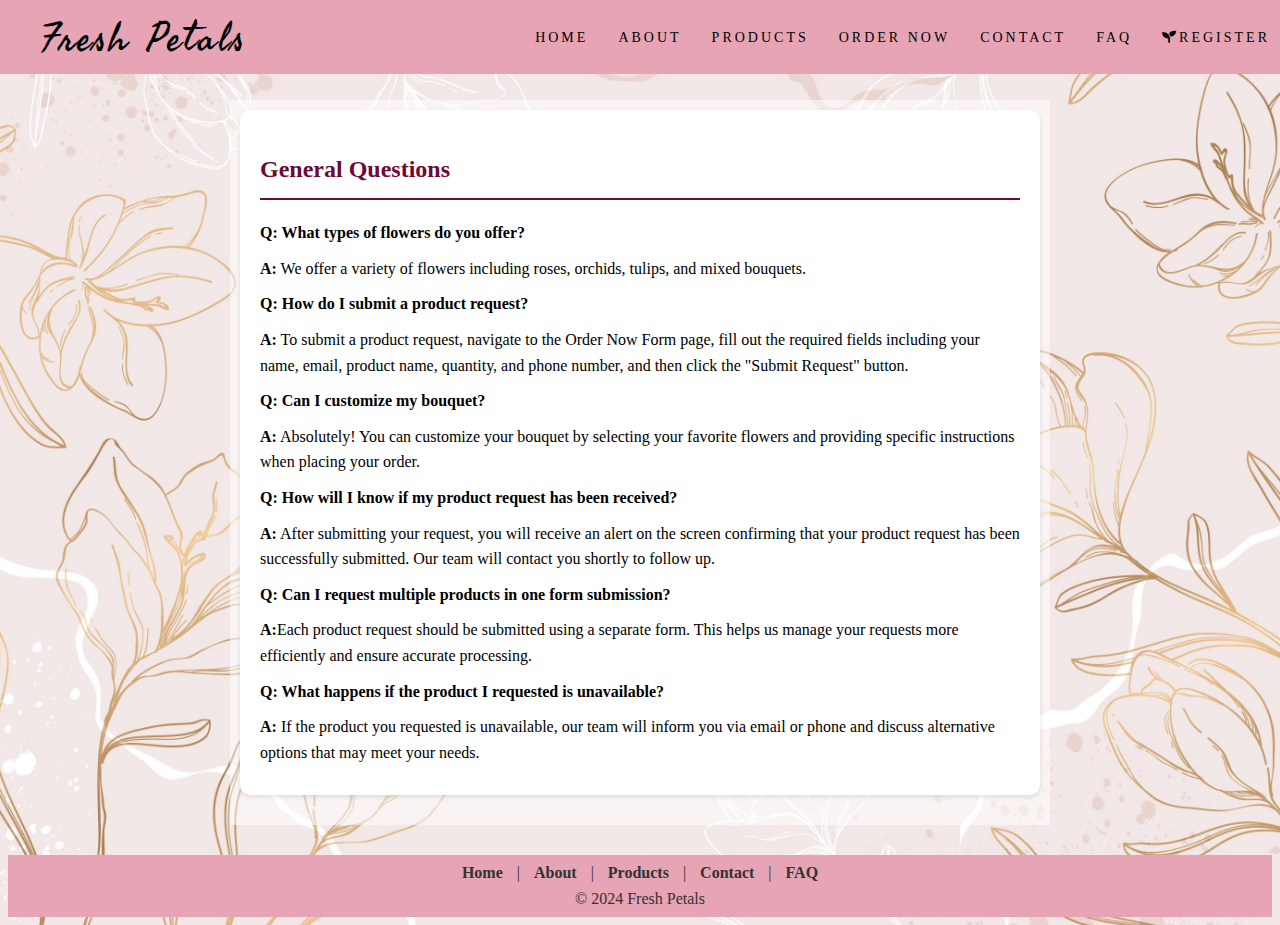
<file: faq.html>
<!DOCTYPE html>
<html lang="en">
<head>
    <meta charset="UTF-8">
    <meta name="viewport" content="width=device-width, initial-scale=1.0">
    <title>Fresh Petals - FAQ</title>
    <link rel="stylesheet" href="styles.css">
    <link href="https://fonts.googleapis.com/css2?family=Freehand&family=Gruppo&family=Unbounded:wght@200..900&display=swap" rel="stylesheet">
    <link rel="stylesheet" href="https://cdnjs.cloudflare.com/ajax/libs/font-awesome/6.0.0-beta3/css/all.min.css">

    <style>
       body{
        background-image: url('images/faqbg.jpg'); 
        background-size: cover; 
        background-position: center; 
        background-repeat: no-repeat;
       }

       main {
        max-width: 800px;
        margin: auto;
        margin-top: 100px;
        margin-bottom: 30px;
        padding: 10px;
        background-color: rgba(255, 255, 255, 0.5); 
        }

        section {
            background-color: white;
            padding: 20px;
            margin-bottom: 20px;
            border-radius: 10px;
            box-shadow: 0 2px 5px rgba(0, 0, 0, 0.1);
        }
        section h2 {
            color: #6f0936;
            border-bottom: 2px solid #6f0936; 
            padding-bottom: 10px;
            margin-bottom: 20px;
        }
        section p {
            margin: 10px 0;
        }

        @media (max-width:768px) {
            body{
            font-family: 'Playfair Display', serif;
            margin-top: 300px;
            padding: 0;
            font-size:medium;
            line-height: 1.3;
            text-align: left;
            }
            
        }
       
    </style>
</head>
<body>
    <header>
        <a href="index.html" class="logo">Fresh Petals</a>
        <nav>
            <ul>
                <li><a href="index.html">HOME</a></li>
                <li><a href="about.html">ABOUT</a></li>
                <li><a href="products.html">PRODUCTS</a></li>
                <li><a href="product-request.html">ORDER NOW</a></li>
                <li><a href="contact.html">CONTACT</a></li>
                <li><a href="faq.html">FAQ</a></li>
                <li><a href="register.html"><i class="fas fa-seedling"></i>REGISTER</a></li>
                </ul>
        </nav>
    </header>
    <main>
        <section>
            <h2>General Questions</h2>
            <p><strong>Q: What types of flowers do you offer?</strong></p>
            <p><strong>A:</strong> We offer a variety of flowers including roses, orchids, tulips, and mixed bouquets.</p>

            <p><strong>Q: How do I submit a product request?</strong></p>
            <p><strong>A:</strong>  To submit a product request, navigate to the Order Now Form page, fill out the required fields including your name, email, product name, quantity, and phone number, and then click the "Submit Request" button.</p>

            <p><strong>Q: Can I customize my bouquet?</strong></p>
            <p><strong>A:</strong> Absolutely! You can customize your bouquet by selecting your favorite flowers and providing specific instructions when placing your order.</p>
       
            <p><strong>Q: How will I know if my product request has been received?</strong></p>
            <p><strong>A:</strong> After submitting your request, you will receive an alert on the screen confirming that your product request has been successfully submitted. Our team will contact you shortly to follow up.</p>

            <p><strong>Q: Can I request multiple products in one form submission?</strong></p>
            <p><strong>A:</strong>Each product request should be submitted using a separate form. This helps us manage your requests more efficiently and ensure accurate processing.</p>

            <p><strong>Q: What happens if the product I requested is unavailable?</strong></p>
            <p><strong>A:</strong> If the product you requested is unavailable, our team will inform you via email or phone and discuss alternative options that may meet your needs.

            </p>
       
        </section>
    </main>
    <footer>
        
        <p>
            <a href="index.html">Home</a> | 
            <a href="about.html">About</a> | 
            <a href="products.html">Products</a> | 
            <a href="contact.html">Contact</a> | 
            <a href="faq.html">FAQ</a>
        </p>
        <p>&copy; 2024 Fresh Petals</p>
    </footer>
</body>
</html>
</file>
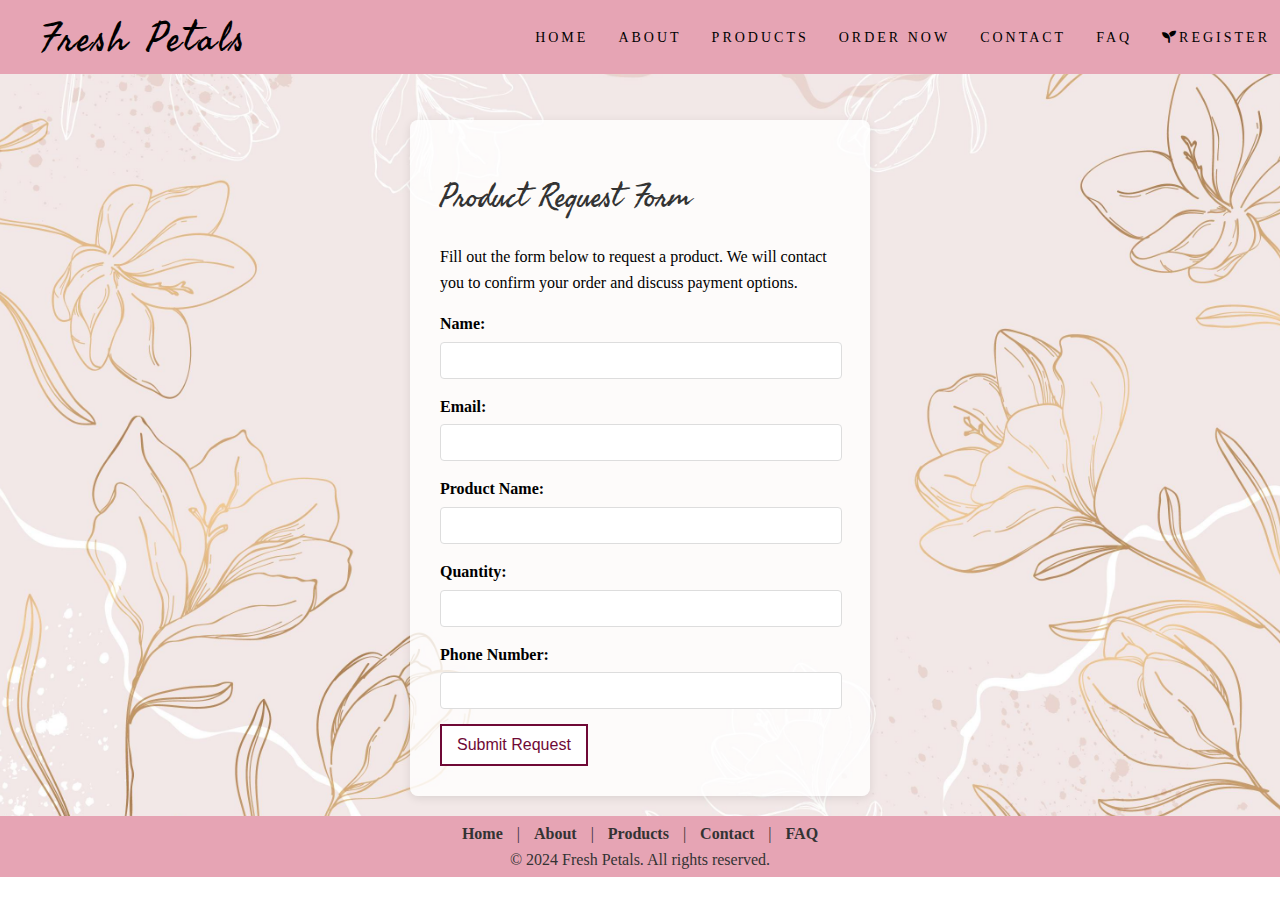
<file: product-request.html>
<!DOCTYPE html>
<html lang="en">
<head>
    <meta charset="UTF-8">
    <meta name="viewport" content="width=device-width, initial-scale=1.0">
    <title>Product Request Form</title>
    <link href="https://fonts.googleapis.com/css2?family=Freehand&family=Gruppo&family=Unbounded:wght@200..900&display=swap" rel="stylesheet">
    <link rel="stylesheet" href="https://cdnjs.cloudflare.com/ajax/libs/font-awesome/6.0.0-beta3/css/all.min.css">
    <link rel="stylesheet" href="styles.css">
    <style>
        body {
            display: flex;
            flex-direction: column;
            justify-content: center;
            align-items: center;
            margin: 0;
            background-image: url('images/faqbg.jpg'); 
            background-size: cover; 
            background-position: center; 
            background-repeat: no-repeat;
            margin-top: 100px;
        }
        
        .request-container {
            background: white;
            padding: 30px;
            border-radius: 8px;
            box-shadow: 0 2px 10px rgba(0, 0, 0, 0.1);
            max-width: 400px;
            width: 100%;
            margin: 20px auto;
            background-color: rgba(255, 255, 255, 0.8);
        }

        .request-container h2 {
            text-align: center;
            color: #333;
            margin-bottom: 20px;
        }

        .request-container form label {
            font-weight: bold;
            margin-bottom: 5px;
            display: block;
        }

        .request-container form input {
            width: calc(100% - 20px);
            padding: 10px;
            margin-bottom: 15px;
            border: 1px solid #ddd;
            border-radius: 4px;
        }

        .request-container button {
            background-color: #fff; 
            color: #6f0936; 
            border: 2px solid #6f0936; 
            padding: 10px 15px; 
            cursor: pointer;
            font-size: 16px; 
            transition: all 0.3s ease;
            width: auto;
            justify-content: center;
        }

        .request-container button:hover {
            background-color: #6f0936;
            color: #F6F5F2; 
            border: 2px solid #6f0936; 
        }

        @media (max-width:768px) {
            body{
                font-family: 'Playfair Display', serif;
                margin-top: 300px;
                padding: 0;
                font-size: medium;
                line-height: 1.3;
                text-align: left;
            }
        }
    </style>
</head>

<body>
    <header>
        <a href="index.html" class="logo">Fresh Petals</a>
        <nav>
            <ul>
                <li><a href="index.html">HOME</a></li>
                <li><a href="about.html">ABOUT</a></li>
                <li><a href="products.html">PRODUCTS</a></li>
                <li><a href="product-request.html">ORDER NOW</a></li>
                <li><a href="contact.html">CONTACT</a></li>
                <li><a href="faq.html">FAQ</a></li>
                <li><a href="register.html"><i class="fas fa-seedling"></i>REGISTER</a></li>
            </ul>
        </nav>
    </header>

    <div class="request-container">
        <h1>Product Request Form</h1>
        <p>Fill out the form below to request a product. We will contact you to confirm your order and discuss payment options.</p>
        <form id="productRequestForm" onsubmit="return validateRequestForm()">
            <label for="reqName">Name:</label>
            <input type="text" id="reqName" name="name" required>

            <label for="reqEmail">Email:</label>
            <input type="email" id="reqEmail" name="email" required>

            <label for="reqProduct">Product Name:</label>
            <input type="text" id="reqProduct" name="product" required>

            <label for="reqQuantity">Quantity:</label>
            <input type="number" id="reqQuantity" name="quantity" required>

            <label for="reqPhone">Phone Number:</label>
            <input type="tel" id="reqPhone" name="phone" required>

            <button type="submit">Submit Request</button>
        </form>
    </div>

    <footer>
        <p>
            <a href="index.html">Home</a> | 
            <a href="about.html">About</a> | 
            <a href="products.html">Products</a> | 
            <a href="contact.html">Contact</a> | 
            <a href="faq.html">FAQ</a>
        </p>
        <p>&copy; 2024 Fresh Petals. All rights reserved.</p>
    </footer>

    <script>
        function validateRequestForm() {
            const name = document.getElementById('reqName').value.trim();
            const email = document.getElementById('reqEmail').value.trim();
            const product = document.getElementById('reqProduct').value.trim();
            const quantity = document.getElementById('reqQuantity').value.trim();
            const phone = document.getElementById('reqPhone').value.trim();

            // Empty Value Validation
            if (name === "" || email === "" || product === "" || quantity === "" || phone === "") {
                alert("All fields are required.");
                return false;
            }

            // Email Validation
            const emailPattern = /^[a-zA-Z0-9._%+-]+@[a-zA-Z0-9.-]+\.[a-zA-Z]{2,}$/;
            if (!emailPattern.test(email)) {
                alert("Please enter a valid email address.");
                return false;
            }

            // Phone Number Validation
            const phonePattern = /^\+?[0-9]{7,15}$/; // Allows optional "+" and 7 to 15 digits
            if (!phonePattern.test(phone)) {
                alert("Please enter a valid phone number.");
                return false;
            }

            alert("Product request submitted successfully! We will contact you soon.");
            return true;
        }
    </script>
</body>
</html>
</file>
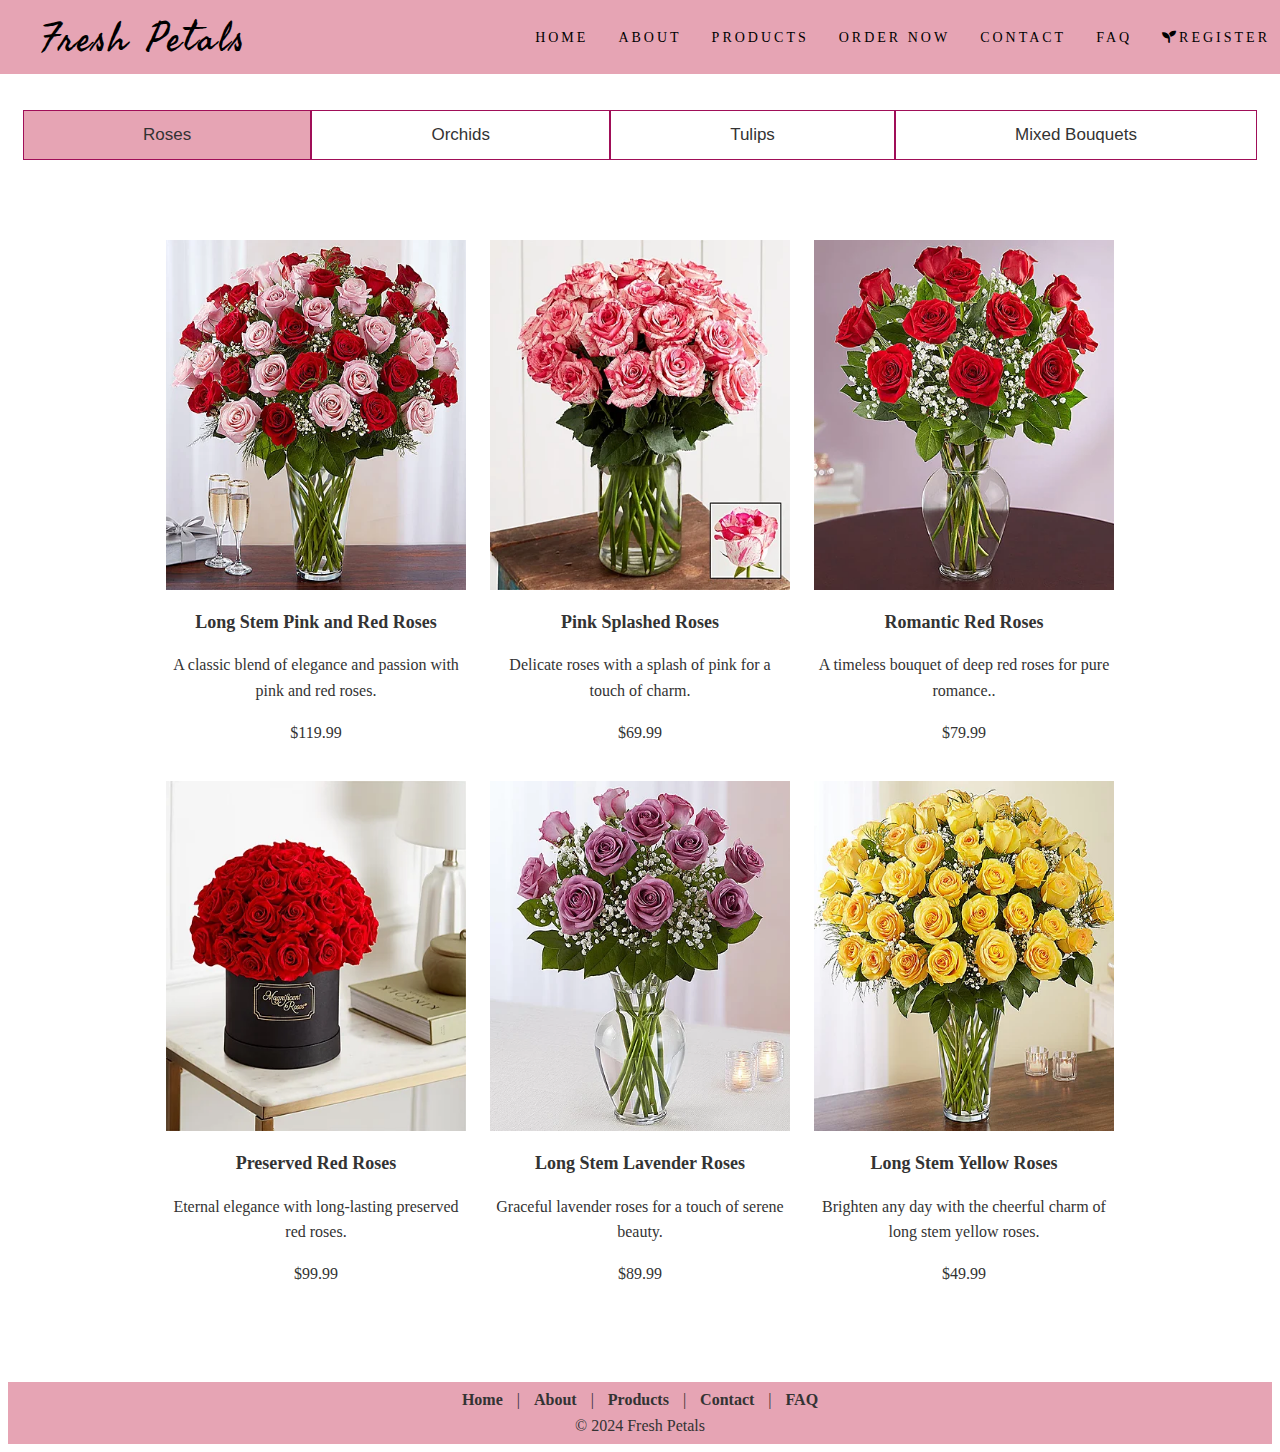
<file: products.html>
<!DOCTYPE html>
<html lang="en">
<head>
    <meta charset="UTF-8">
    <meta name="viewport" content="width=device-width, initial-scale=1.0">
    <title>Fresh Petals - Products</title>
    <link rel="stylesheet" href="styles.css">
    <link href="https://fonts.googleapis.com/css2?family=Freehand&family=Gruppo&family=Unbounded:wght@200..900&display=swap" rel="stylesheet">
    <link rel="stylesheet" href="https://cdnjs.cloudflare.com/ajax/libs/font-awesome/6.0.0-beta3/css/all.min.css">

</head>
<style>

.tabs {
    display: flex;
    justify-content: center;
    margin-top: 50px;
}

.tablink {
    background-color: #fff;
    color: #333;
    border: 1px solid #a00e58;
    outline: none;
    cursor: pointer;
    padding: 14px 16px;
    font-size: 17px;
    transition: background-color 0.3s;
    flex-grow: 1;
}

.tablink:hover {
    background-color: #e6a4b4;
}

.tabcontent {
    margin-top: 50px;
    display: none;
    padding: 20px;
    text-align: center;
    background-color: white;
}

.tabcontent .product-card {
    display: inline-block;
    margin: 10px;
    background-color: #fff;
    
}

.product-card img {
    width: 300px;
    height:350px;
    border-radius: 0px;
}

.product-card h2 {
    font-size: 18px;
    margin: 10px 0;
    color: #333;
}

.product-card p {
    color: #333;
    font-size: 16px;
    width:300px;
}

</style>
<body>
    <header>
        <a href="index.html" class="logo">Fresh Petals</a>
        <nav>
            <ul>
                <li><a href="index.html">HOME</a></li>
                <li><a href="about.html">ABOUT</a></li>
                <li><a href="products.html">PRODUCTS</a></li>
                <li><a href="product-request.html">ORDER NOW</a></li>
                <li><a href="contact.html">CONTACT</a></li>
                <li><a href="faq.html">FAQ</a></li>
                <li><a href="register.html"><i class="fas fa-seedling"></i>REGISTER</a></li>
                </ul>
        </nav>
    </header>
    <main>
        <div class="tabs">
            <button class="tablink" onclick="openCategory(event, 'Roses')">Roses</button>
            <button class="tablink" onclick="openCategory(event, 'Orchids')">Orchids</button>
            <button class="tablink" onclick="openCategory(event, 'Tulips')">Tulips</button>
            <button class="tablink" onclick="openCategory(event, 'MixedBouquets')">Mixed Bouquets</button>
        </div>

        <div id="Roses" class="tabcontent">
            <div class="product-card">
                <img src="images/rose1.jpg" alt="Long Stem Pink and Red Roses">
                <h2>Long Stem Pink and Red Roses</h2>
                   <p>A classic blend of elegance and passion with pink and red roses.</p> 
                <p>$119.99</p>
            </div>
            <div class="product-card">
                <img src="images/rose2.jpg" alt="Pink Splashed Roses">
                <h2>Pink Splashed Roses</h2>
                <p>Delicate roses with a splash of pink for a touch of charm.</p>
                <p>$69.99</p>
            </div>
            <div class="product-card">
                <img src="images/rose3.jpg" alt="Romantic Red Roses">
                <h2>Romantic Red Roses</h2>
                <p>A timeless bouquet of deep red roses for pure romance..</p>
                <p>$79.99</p>
            </div>
            <div class="product-card">
                <img src="images/rose4.jpg" alt="Preserved Red Rose">
                <h2>Preserved Red Roses</h2>
                <p>Eternal elegance with long-lasting preserved red roses.</p>
                <p>$99.99</p>
            </div>
            <div class="product-card">
                <img src="images/rose5.jpg" alt="Long Stem Lavender Roses">
                <h2>Long Stem Lavender Roses</h2>
                <p>Graceful lavender roses for a touch of serene beauty.</p>
                <p>$89.99</p>
            </div>
            <div class="product-card">
                <img src="images/rose6.jpg" alt="Long Stem Yellow Roses">
                <h2>Long Stem Yellow Roses</h2>
                <p>Brighten any day with the cheerful charm of long stem yellow roses.</p>
                <p>$49.99</p>
            </div>
            
        </div>

        <div id="Orchids" class="tabcontent">
            <div class="product-card">
                <img src="images/orchid1.jpg" alt="Exotic Breeze Orchids">
                <h2>Exotic Breeze Orchids</h2>
                <p>Elegant orchids with a hint of the exotic, perfect for a breath of fresh style.</p>
                <p>$29.99</p>
            </div>
            <div class="product-card">
                <img src="images/orchid2.jpg" alt="Ocean Breeze Orchids">
                <h2>Ocean Breeze Orchids</h2>
                <p>Serene orchids with a refreshing, oceanic touch.</p>
                <p>$55.99</p>
            </div>
            <div class="product-card">
                <img src="images/orchid3.jpg" alt="Colourful Orchids Garden">
                <h2>Colourful Orchids Garden</h2>
                <p>A vibrant array of orchids, each showcasing its unique beauty in full, lush bloom.</p>
                <p>$48.99</p>
            </div>
        </div>

        <div id="Tulips" class="tabcontent">
            <div class="product-card">
                <img src="images/tulip1.jpg" alt="Spring Tulips Wheelbarrow">
                <h2>Spring Tulips Wheelbarrow</h2>
                <p>Charming wheelbarrow filled with vibrant spring tulips.</p>
                <p>$24.99</p>
            </div>
            <div class="product-card">
                <img src="images/tulip2.jpg" alt="Pastel Colour Tulips">
                <h2>Pastel Colour Tulips</h2>
                <p>Soft, pastel tulips in gentle hues for a serene floral touch.</p>
                <p>$34.99</p>
            </div>
            <div class="product-card">
                <img src="images/tulip3.jpg" alt="White Tulips">
                <h2>White Tulips</h2>
                <p>Elegant white tulips, symbolizing purity and grace.</p>
                <p>$34.99</p>
            </div>
        </div>

        <div id="MixedBouquets" class="tabcontent">
            <div class="product-card">
                <img src="images/mixed1.jpg" alt="Purple Elegance Mixed Bouquet">
                <h2>Purple Elegance Mixed Bouquet</h2>
                <p>A sophisticated blend of purple blooms, exuding grace and charm.</p>
                <p>$29.99</p>
            </div>
            <div class="product-card">
                <img src="images/mixed2.jpg" alt="Blue & White Mixed Half Casket Cover">
                <h2>Blue & White Mixed Half Casket Cover</h2>
                <p>A serene half casket cover featuring a tasteful blend of blue and white blooms.</p>
                <p>$39.99</p>
            </div>
            <div class="product-card">
                <img src="images/mixed3.jpg" alt="Sacred Blessings™ Blue & White">
                <h2>Sacred Blessings™ Blue & White</h2>
                <p>A tranquil arrangement of blue and white flowers, symbolizing peace and reverence.</p>
                <p>$39.99</p>
            </div>
        </div>
    </main>

    <footer>
        
        <p>
            <a href="index.html">Home</a> | 
            <a href="about.html">About</a> | 
            <a href="products.html">Products</a> | 
            <a href="contact.html">Contact</a> | 
            <a href="faq.html">FAQ</a>
        </p>
        <p>&copy; 2024 Fresh Petals</p>
    </footer>

    <script>function openCategory(evt, categoryName) {
        var i, tabcontent, tablinks;
        tabcontent = document.getElementsByClassName("tabcontent");
        for (i = 0; i < tabcontent.length; i++) {
            tabcontent[i].style.display = "none";
        }
        tablinks = document.getElementsByClassName("tablink");
        for (i = 0; i < tablinks.length; i++) {
            tablinks[i].style.backgroundColor = "";
        }
        document.getElementById(categoryName).style.display = "block";
        evt.currentTarget.style.backgroundColor = "#E6A4B4";
    }
    
    // Open the first tab by default
    document.getElementsByClassName("tablink")[0].click();
    </script>
</body>
</html>
</file>
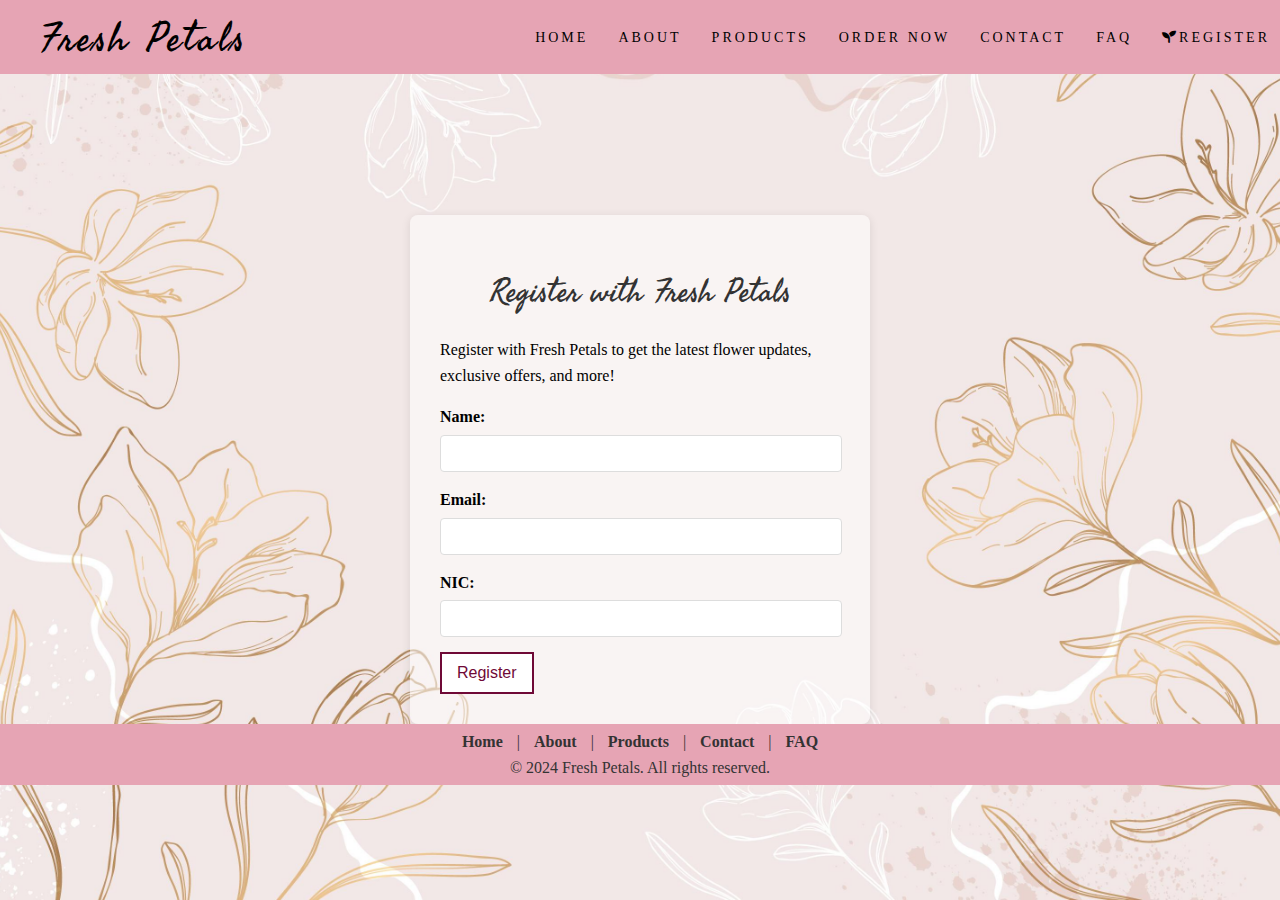
<file: register.html>
<!DOCTYPE html>
<html lang="en">
<head>
    <meta charset="UTF-8">
    <meta name="viewport" content="width=device-width, initial-scale=1.0">
    <title>Registration Form</title>
    <link rel="stylesheet" href="https://cdnjs.cloudflare.com/ajax/libs/font-awesome/6.0.0-beta3/css/all.min.css">
    <link href="https://fonts.googleapis.com/css2?family=Freehand&family=Gruppo&family=Unbounded:wght@200..900&display=swap" rel="stylesheet">
    <link rel="stylesheet" href="styles.css">
    <style>
     body {
            display: flex;
            flex-direction: column;
            justify-content: center;
            align-items: center;
            height: 100vh;
            margin: 0;
            background-image: url('images/faqbg.jpg'); 
            background-size: cover; 
            background-position: center; 
            background-repeat: no-repeat;
        }
    
    .registration-container {
        background: white;
        padding: 30px;
        border-radius: 8px;
        box-shadow: 0 2px 10px rgba(0, 0, 0, 0.1);
        max-width: 400px;
        width: 100%;
        margin-top: 100px;
        background-color: rgba(255, 255, 255, 0.5); 
    }
    
    h1 {
        text-align: center;
        color: #333;
        margin-bottom: 20px;
    }
    
    form label {
        font-weight: bold;
        margin-bottom: 5px;
        display: block;
    }
    
    form input {
        width: calc(100% - 20px);
        padding: 10px;
        margin-bottom: 15px;
        border: 1px solid #ddd;
        border-radius: 4px;
    }
    
    button {
        width: 100%;
        padding: 10px;
        background-color: #6f0936;
        color: white;
        border: none;
        cursor: pointer;
        font-size: 16px;
    }
    
    button:hover {
        background-color: #5c0730;
    }
    @media (max-width:768px) {
            body{
            font-family: 'Playfair Display', serif;
            margin-top: 200px;
            padding: 0;
            font-size:medium;
            line-height: 1.3;
            text-align: left;
            }
            
        }
</style>    
</head>

<body>
    <header>
        <a href="index.html" class="logo">Fresh Petals</a>
        <nav>
            <ul>
                <li><a href="index.html">HOME</a></li>
                <li><a href="about.html">ABOUT</a></li>
                <li><a href="products.html">PRODUCTS</a></li>
                <li><a href="product-request.html">ORDER NOW</a></li>
                <li><a href="contact.html">CONTACT</a></li>
                <li><a href="faq.html">FAQ</a></li>
                <li><a href="register.html"><i class="fas fa-seedling"></i>REGISTER</a></li>
                </ul>
        </nav>
    </header>
    <div class="registration-container">
        <h1>Register with Fresh Petals</h1>
            <p>Register with Fresh Petals to get the latest flower updates, exclusive offers, and more!</p>
        <form id="registrationForm" onsubmit="return validateRegistrationForm()">
            <label for="regName">Name:</label>
            <input type="text" id="regName" name="name" required>

            <label for="regEmail">Email:</label>
            <input type="email" id="regEmail" name="email" required>

            <label for="nic">NIC:</label>
            <input type="text" id="nic" name="nic" required>

            <button type="submit">Register</button>
        </form>
    </div>
    <footer>
        <p>
            <a href="index.html">Home</a> | 
            <a href="about.html">About</a> | 
            <a href="products.html">Products</a> | 
            <a href="contact.html">Contact</a> | 
            <a href="faq.html">FAQ</a>
        </p>
        <p>&copy; 2024 Fresh Petals. All rights reserved.</p>
    </footer>
    <script>
        function validateRegistrationForm() {
    const name = document.getElementById('regName').value.trim();
    const email = document.getElementById('regEmail').value.trim();
    const nic = document.getElementById('nic').value.trim();

    // Empty Value Validation
    if (name === "" || email === "" || nic === "") {
        alert("All fields are required.");
        return false;
    }

    // Email Validation
    const emailPattern = /^[a-zA-Z0-9._%+-]+@[a-zA-Z0-9.-]+\.[a-zA-Z]{2,}$/;
    if (!emailPattern.test(email)) {
        alert("Please enter a valid email address.");
        return false;
    }

    // NIC Validation 
    const nicPattern = /^[0-9]{9}[vVxX]$/;
    if (!nicPattern.test(nic)) {
        alert("Please enter a valid NIC.");
        return false;
    }

    alert("Registration successful!");
    return true;
}

    </script>
    

    
</body>
</html>
</file>
<file: styles.css>
body {
    font-family: 'Playfair Display', serif;
    margin-top: 10px;
    padding: 0;
    font-size: 16px;
    line-height: 1.6;
}

h1{
    font-family: "Freehand", cursive;
    font-weight: 500;
    color: #333;
}
h2, h3, h4, h5, h6 {
    font-family: 'Playfair Display', serif;
    font-weight: 700;
}

/* Header Styling */
header {
    background-color: #E6A4B4;
    position: fixed;
    top: 0;
    left: 0;
    width: 100%;
    box-sizing: border-box;
    z-index: 1000;
    letter-spacing: 3px;
    padding: 5px 10px; 
    display: flex;
    justify-content: space-between; 
    align-items: center; 
}

/* Logo Styling */
.logo {
    font-family: "Freehand", cursive;
    font-weight: 500;
    font-style: normal;
    font-size: 40px;
    color: black;
    text-decoration: none;
    margin-left: 30px;
}

/* Navigation Styling */
nav {
    display: flex;
    align-items: center; /* Center items vertically */
}

nav ul {
    list-style: none;
    margin: 0;
    padding: 0;
    display: flex;
}

nav ul li {
    margin-left: 30px; /* Adjust spacing between nav items */
}

nav ul li a {
    color: black;
    text-decoration: none;
    position: relative;
    font-size: 14px;
    line-height: 1;
    padding: 5px 0;
}

nav ul li a::after {
    content: "";
    display: block;
    position: absolute;
    left: 0;
    bottom: 0;
    width: 0;
    height: 1px;
    background-color: black;
    transition: width 0.3s ease;
}

nav ul li a:hover::after {
    width: 100%;
}

.slideshow-container {
    max-width: 100%;
    position: relative;
    margin-top: 0px; 
}

.mySlides,.mySlides1 {
    display: none;
}

.prev, .next {
    cursor: pointer;
    position: absolute;
    top: 50%;
    width: auto;
    margin-top: -22px;
    padding: 16px;
    color: white;
    font-weight: bold;
    font-size: 18px;
    transition: 0.6s ease;
    user-select: none;
}

.next {
    right: 0;
    border-radius: 3px 0 0 3px;
}

.prev:hover, .next:hover {
    background-color: rgba(0,0,0,0.8);
}

.dot {
    cursor: pointer;
    height: 15px;
    width: 15px;
    margin: 0 2px;
    background-color: #bbb;
    border-radius: 50%;
    display: inline-block;
    transition: background-color 0.6s ease;
}

.active, .dot:hover {
    background-color: #717171;
}

/* Fading animation */
.fade {
    animation-name: fade;
    animation-duration: 1.5s;
}

@keyframes fade {
    from {opacity: .4} 
    to {opacity: 1}
}

main {
    padding: 50px 15px; 
    background-color: #fff;
}

.intro-section {
    display: flex;
    align-items: center;
    justify-content: flex-start;
    margin-top: 50px;
}

.intro-image {
    margin-left: 100px;
    max-width: 550px;
}

.intro-text{
    font-size: 18px;
    padding-left:40px;
    max-width: 600px;
    letter-spacing: 2px;
}

/* Footer Styling */
footer {
    background-color: #E6A4B4;
    color: #333;
    left:0;
    text-align: center;
    padding: 5px 10px; 
    width: 100%;
    bottom: 0;
    box-sizing: border-box;
    position: relative;
}

footer p {
    margin: 0;
    font-size: 16px;
}

footer a {
    color: #333;
    text-decoration: none;
    font-weight: bold;
    margin: 0 10px; /* Spacing between links */
}

footer a:hover {
    text-decoration: underline; 
}

form {
    max-width: 500px;
    margin: 0 auto;
}

form label {
    display: block;
    margin-bottom: 5px;
}

form input, form textarea {
    width: 100%;
    padding: 8px;
    margin-bottom: 10px;
    border: 1px solid #ddd;
    border-radius: 4px;
}

form button {
    background-color: #fff; 
    color: #6f0936; 
    border: 2px solid #6f0936; 
    padding: 10px 15px; 
    cursor: pointer;
    font-size: 16px; 
    transition: all 0.3s ease;
    width: auto;
    justify-content: center;
}

form button:hover {
    background-color: #6f0936;
    color: #F6F5F2; 
    border: 2px solid #6f0936; 
}

text {
        width: 800px;
        text-align: center;
}

.slideshow2-container {
    float: left;
    width: 100%; 
    margin-left: 0; 
    margin-right: 20px;
    padding: 10px; 
}


.intro-section::after {
    content: "";
    display: table;
    clear: both;
}

.intro-image2 {
    margin-left: 30px;
    max-width: 600px;
}

.mySlides2 {
    display: none;
}

.slideshow-text {
    font-size: 18px;
    padding-right:40px;
    max-width: 600px;
    padding-left: 40px;
    color: #6f0936;
}

.quote{
    margin-top: 50px;
    font-weight: 400;
    text-align: center;
    padding:60px;
        background-image: url('images/quotebg.jpg'); 
        background-size: cover; 
        background-position: center; 
        background-repeat: no-repeat;      
}

.section-title {
    text-align: center;
    font-size: 2em;
    color: #333;
    margin-bottom: 20px;
    margin-top: 50px;
}

.why-choose-us {
    text-align: center;
    display: flex;
    overflow-x: auto;
    padding: 20px;
    gap: 20px;
    max-width: 100vw;
    justify-content: center;
}

.feature {
    display: flex;
    flex-direction: column;
    align-items: center;
    background: #F6F5F2;
    border-radius: 90px;
    box-shadow: 0 2px 5px rgba(0, 0, 0, 0.1);
    flex: 0 0 auto;
    width: 240px;
    height: 450px;
    padding: 5px 5px;
    box-sizing: border-box;
    justify-content: center;
}

.feature img {
    width: 200px;
    height: 200px;
    border-radius: 90px;
}

.feature .text {
    text-align: center;
    color: #6f0936;
}

.feature h1 {
    margin: 20px 0 10px;
    color: #333;
}

.feature p {
    margin: 0;
    color: #6f0936;
}
.reviews {
    display: flex;
    flex-direction: column;
    align-items: center;
    padding: 40px 20px;
    background-color: #ffcbd1;
    border-radius: 15px;
    box-shadow: #ffcbd1;
    margin-top: 50px;
}

.review {
    max-width: 600px;
    margin: 20px 0;
    padding: 20px;
    text-align: center;
    font-style: italic;
    background-color: #fff;
    border-radius: 10px;
    box-shadow: 0 2px 5px rgba(0, 0, 0, 0.1);
}

.review p {
    margin: 0 0 10px;
    font-size: 18px;
    color: #6f0936;
}

.review span {
    font-weight: bold;
    color: #333;
}
.stars {
    display: flex;
    justify-content: center;
    margin-bottom: 10px;
}

.star {
    font-size: 24px;
    color: #ccc;
    margin-right: 5px;
}

.star.filled {
    color: #ffd700; 
}

.review p {
    margin: 0 0 10px;
    font-size: 18px;
    color: #6f0936;
}

.review span {
    font-weight: bold;
    color: #333;
}


@media (max-width: 768px) {
    
    body {
        font-family: 'Playfair Display', serif;
        margin-top: 280px;
        padding: 0;
        font-size: 10px;
        line-height: 1.3;
        text-align: center;
    }
    
    .container {
        display: flex;
        flex-direction: column;
        overflow-x: visible;
        margin-top: 200px;
        position: relative;
    }

    .prev, .next {
        top: 40%; 
        margin-top: 0px;
        margin-left: -215px;
        padding: 12px;
    }
    .next {
        right: 0;
        border-radius: 3px 0 0 3px;
    }


    h1{
        font-family: "Freehand", cursive;
        font-weight: 200;
        color: #333;
    }

    header {
        text-align: center;
        flex-direction: column;
        align-items: flex-start;
        padding: 10px;
        background-color: rgba(230, 164, 180, 0.9);
    }

    .logo {
        display: inline-block; /* Ensure the logo is treated as a block element */
        margin: 0 auto; /* Center the logo */
        margin-bottom: 10px;
    }

    nav {
        width: 100%;
    }

    nav ul {
        flex-direction: column;
        width: 100%;
       
    }

    nav ul li {
        margin-left: 0;
        margin-bottom: 10px;
        
    }

    nav ul li a {
        text-align: center;
        padding: 5px;
        display: block;
        width: 100%;
    }

    .intro-section {
        flex-direction: column; 
        align-items: flex-start; 
        margin-top: 30px; 
    }

    .intro-image {
        margin-left: 0; 
        max-width: 100%; 
    }

    .intro-image2 {
        margin-left: 0; 
        max-width: 100%; 
    }

    .intro-text {
        padding-left: 0;
        padding-top: 20px; 
        max-width: 100%; 
        font-size: 16px; 
    }
    
    .slideShow2-container {
        display: flex;
        flex-direction: column;
        overflow-x: visible;
        margin-top: 200px;
        position: relative;
    }
   
    .quote {
        padding: 40px; /* Reduce padding for smaller screens */
        font-size: 16px; /* Slightly reduce font size */
    }

    .why-choose-us {
        flex-direction: column; /* Stack features vertically */
        align-items: center; /* Center items horizontally */
    }

    .feature {
    
        width: 60%; 
        height: 400px; 
        margin-bottom: 20px; 
        border-radius: 50px;
    }

    .feature img {
        width: 200px; 
        height: 200px;
        border-radius: 50px;
    }

    .feature p {
       font-size: 15px; 
    }

    .feature h1{
        font-size: 50px;
    }
    
footer{
        width:100%;
        text-align: center;
        flex-direction: column;
        align-items: flex-start;
        padding: 10px;
        background-color: rgba(230, 164, 180, 0.9);
}

}
</file>
